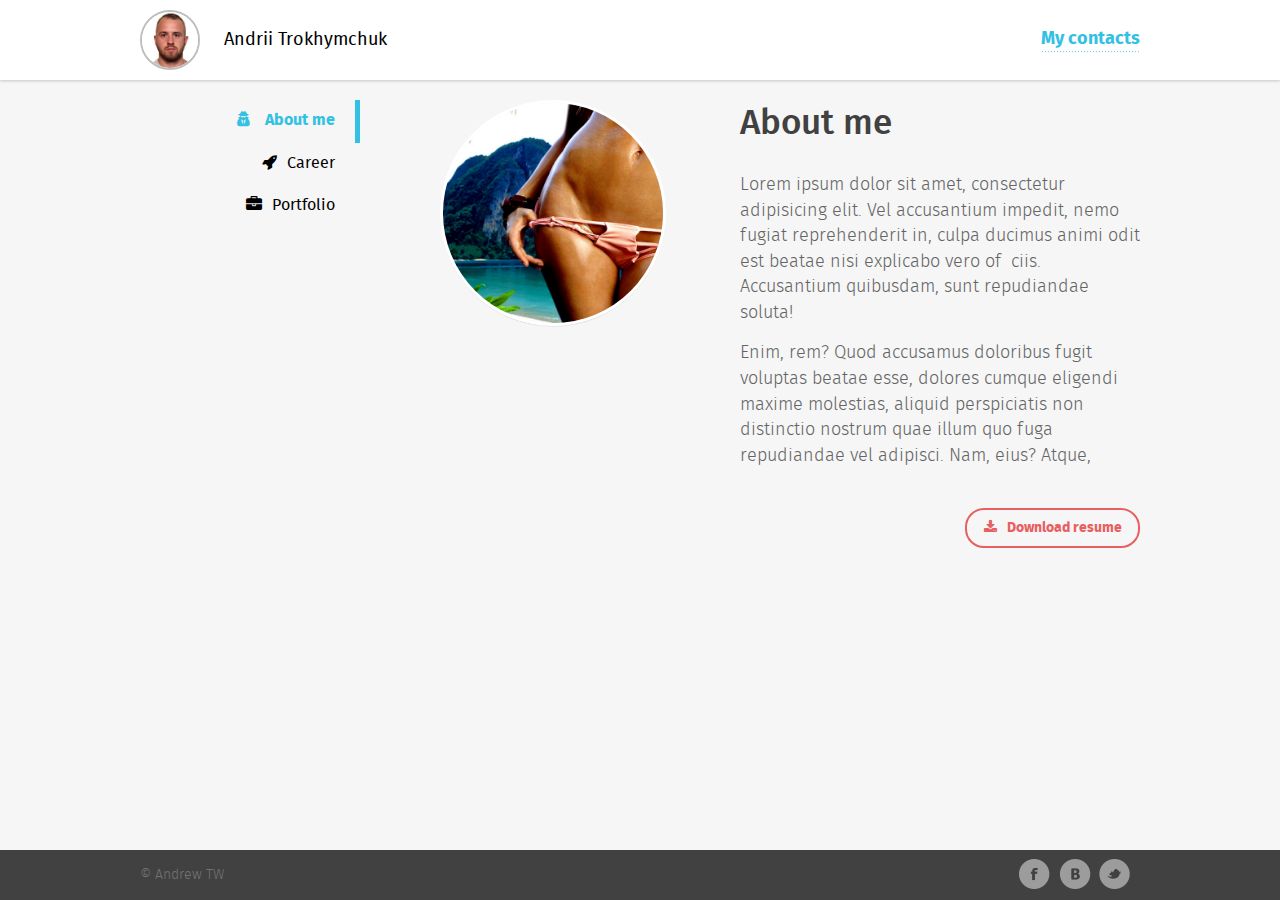
<file: index.html>
<!DOCTYPE html>
<html lang="en">

<head>
    <meta charset="UTF-8">
    <meta name="description" content="Andrew TW`s portfolio" />
    <meta name="keywords" content="сайт, приложение, html, css" />
    <meta name="author" content="Andrew TW" />
    <meta http-equiv="X-UA-Compatible" content="IE=edge,chrome=1">
    <meta name="viewport" content="width=960">


    <link rel="stylesheet" href="css/main.css">


    <script src="js/modernizr-custom.js"></script>
    <title>Porfolio</title>
</head>

<body>
    <!--[if lt IE 9]>
<p class="browsehappy">Ваш браузер <strong>устарел</strong>. Пожалуйста<a href="http://browsehappy.com/">обновите</a>
<![endif]-->
    <div class="wrapper">
        <div class="maincontent">
            <header class="header">
                <div class="container clearfix">
                    <div class="header__left">
                        <div class="user">
                            <div class="user__avatar">
                                <img src="img/IMG_6527.jpg" alt="Andrii Trokhymchuk" class="user__avatar-pic">
                            </div>
                            <div class="user__username">Andrii Trokhymchuk</div>
                        </div>
                    </div>
                    <div class="header__right">
                        <div class="contacts">
                            <a href="" class="contacts__dropdown_reff">My contacts</a>
                            <ul class="contacts__dropdown">
                                <li class="contacts__dropdown-item"></li>
                                <li class="contacts__dropdown-item"></li>
                                <li class="contacts__dropdown-item"></li>
                            </ul>
                        </div>
                    </div>
                </div>
            </header>
            <div class="content">
                <div class="container clearfix">

                    <!-- sidebar -->
                    <aside class="sidebar">
                        <nav class="nav">
                            <ul class="nav__list">
                                <li class="nav__item nav__item-active">
                                    <a href="#" class="nav__link">
                            <i class="fa fa-user-secret nav__link-icon"></i>
                            <span class="nav__link-text">About me</span></a>
                                </li>
                                <li class="nav__item"><a href="carier.html" class="nav__link"><i class="fa fa-rocket nav__link-icon"></i><span class="nav__link-text">Career</span></a></li>
                                <li class="nav__item">
                                    <a href="portfolio.html" class="nav__link">
                            <i class="fa fa-briefcase nav__link-icon"></i><span class="nav__link-text">Portfolio</span></a></li>
                            </ul>
                        </nav>
                    </aside>

                    <!-- page content -->
                    <main class="stuff">
                        <div class="about clearfix">
                            <div class="about__left">
                                <div class="about__pic">
                                    <img src="img/content/ava66.jpg" alt="" class="about__pic-item">
                                </div>
                            </div>
                            <div class="about__right">
                                <h1 class="content__title">About me</h1>
                                <div class="about__text text__block">
                                    <p>Lorem ipsum dolor sit amet, consectetur adipisicing elit. Vel accusantium impedit, nemo fugiat reprehenderit in, culpa ducimus animi odit est beatae nisi explicabo vero officiis. Accusantium quibusdam, sunt repudiandae soluta!</p>
                                    <p>Enim, rem? Quod accusamus doloribus fugit voluptas beatae esse, dolores cumque eligendi maxime molestias, aliquid perspiciatis non distinctio nostrum quae illum quo fuga repudiandae vel adipisci. Nam, eius? Atque, porro.</p>
                                    <p>Lorem ipsum dolor sit amet, consectetur adipisicing elit. Vel accusantium impedit, nemo fugiat reprehenderit in, culpa ducimus animi odit est beatae nisi explicabo vero officiis. Accusantium quibusdam, sunt repudiandae soluta!</p>
                                    <p>Enim, rem? Quod accusamus doloribus fugit voluptas beatae esse, dolores cumque eligendi maxime molestias, aliquid perspiciatis non distinctio nostrum quae illum quo fuga repudiandae vel adipisci. Nam, eius? Atque, porro.</p>
                                </div>
                                <div class="download">
                                    <a href="#" class="about__download-link" download><i class="fa fa-download" aria-hidden="true"></i><span class="about_download-text">Download resume</span></a>
                                </div>
                            </div>
                        </div>
                    </main>
                </div>
            </div>
        </div>
    </div>

    <!--    footer-->

    <footer class="footer">
        <div class="container clearfix">
            <div class="footer__left">
                <div class="copyright">&copy; Andrew TW</div>
            </div>
            <div class="footer__right">
                <ul class="socials">
                    <li class="socials__item">
                        <a href="#" class="socials__link socials__link_tw" alt="tw">

                        </a>
                    </li>
                    <li class="socials__item">
                        <a href="#" class="socials__link socials__link_vk" alt="vk">

						</a>
                    </li>
                    <li class="socials__item">
                        <a href="#" class="socials__link socials__link_fb" alt="fb">

						</a>
                    </li>
                </ul>
            </div>
        </div>
    </footer>

    <!-- scripts -->


</body>

</html>
</file>
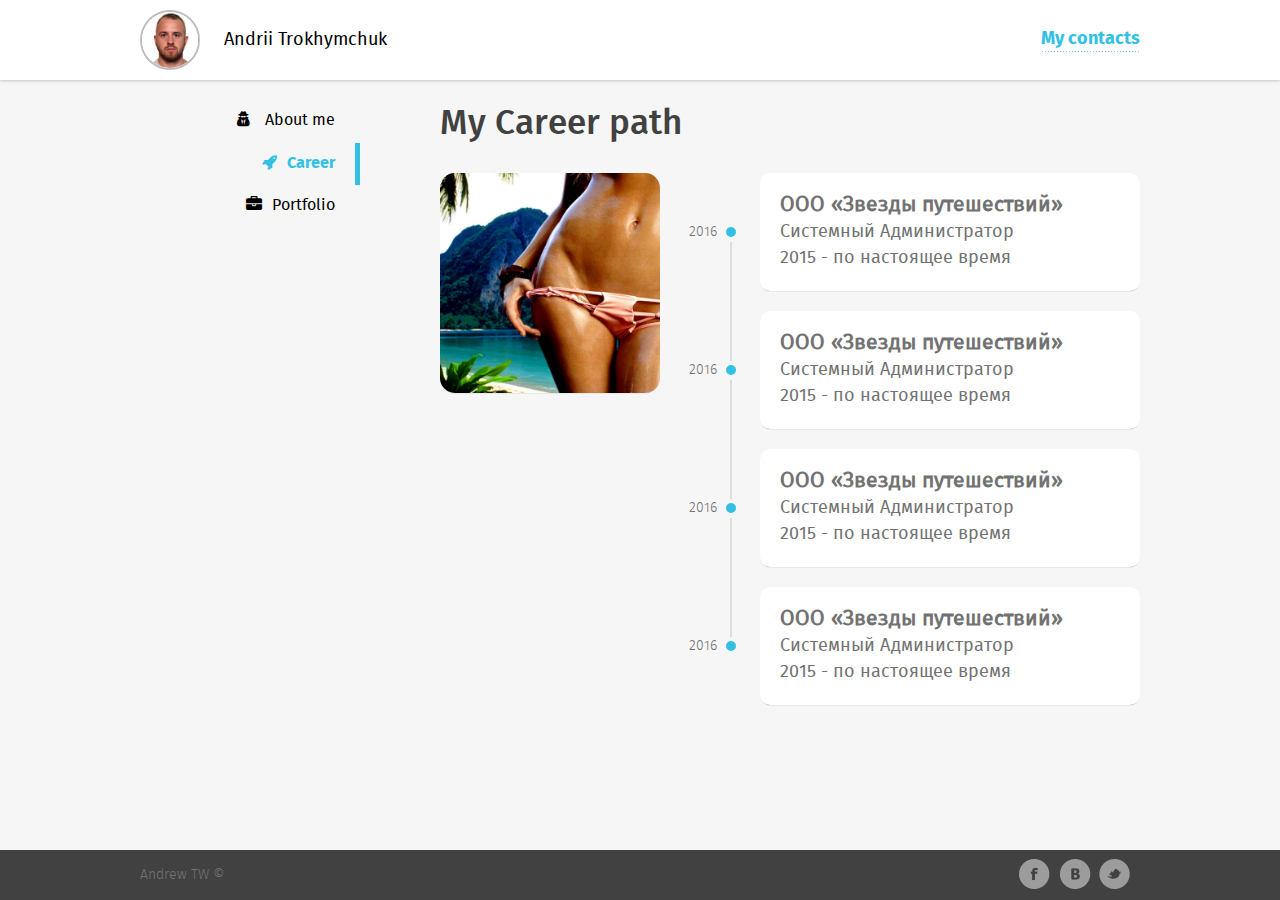
<file: carier.html>
<!DOCTYPE html>
<html lang="en">
<head>
    <meta charset="UTF-8">
    <meta name="description" content="Andrew TW`s portfolio" />
    <meta name="keywords" content="сайт, приложение, html, css" />
    <meta name="author" content="Andrew TW" />

    <meta http-equiv="X-UA-Compatible" content="IE=edge,chrome=1">
    <meta name="viewport" content="width=960">


    <link rel="stylesheet" href="css/main.css">


    <script src="js/modernizr-custom.js"></script>
    <title>Portfolio</title>
</head>

<body>
    <!--[if lt IE 9]>
<p class="browsehappy">Ваш браузер <strong>устарел</strong>. Пожалуйста<a href="http://browsehappy.com/">обновите</a>
<![endif]-->
    <div class="wrapper">
        <div class="maincontent">
            <header class="header">
                <div class="container clearfix">
                    <div class="header__left">
                        <div class="user">
                            <div class="user__avatar">
                                <img src="img/IMG_6527.jpg" alt="Andrii Trokhymchuk" class="user__avatar-pic">
                            </div>
                            <div class="user__username">Andrii Trokhymchuk</div>
                        </div>
                    </div>
                    <div class="header__right">
                        <div class="contacts">
                            <a href="" class="contacts__dropdown_reff">My contacts</a>
                            <ul class="contacts__dropdown">
                                <li class="contacts__dropdown-item"></li>
                                <li class="contacts__dropdown-item"></li>
                                <li class="contacts__dropdown-item"></li>
                            </ul>
                        </div>
                    </div>
                </div>
            </header>
            <div class="content">
                <div class="container clearfix">

                    <!-- sidebar -->
                    <aside class="sidebar">
                        <nav class="nav">
                            <ul class="nav__list">
                                <li class="nav__item">
                                    <a href="index.html" class="nav__link">
                            <i class="fa fa-user-secret nav__link-icon"></i>
                            <span class="nav__link-text">About me</span></a>
                                </li>
                                <li class="nav__item nav__item-active"><a href="#" class="nav__link"><i class="fa fa-rocket nav__link-icon"></i><span class="nav__link-text">Career</span></a></li>
                                <li class="nav__item">
                                    <a href="portfolio.html" class="nav__link">
                            <i class="fa fa-briefcase nav__link-icon"></i><span class="nav__link-text">Portfolio</span></a></li>
                            </ul>
                        </nav>
                    </aside>

                    <!-- page content -->
                    <main class="stuff">
                        <div class="career clearfix">
                            <h1 class="content__title">My Career path</h1>
                            <div class="career__left">
                                <div class="career__pic">
                                    <img src="/img/content/ava66.jpg" alt="" class="career__pic-item">
                                </div>
                            </div>
                            <div class="career__right">
                                <ul class="career__list">
                                    <li class="career__item">
                                        <div class="career__block">
                                            <div class="career__title">ООО «Звезды путешествий»</div>
                                            <div class="career__occ">Системный Администратор</div>
                                            <div class="career__date">2015 - по настоящее время</div>
                                            <div class="career__year">2016</div>
                                        </div>
                                    </li>
                                    <li class="career__item">
                                        <div class="career__block">
                                            <div class="career__title">ООО «Звезды путешествий»</div>
                                            <div class="career__occ">Системный Администратор</div>
                                            <div class="career__date">2015 - по настоящее время</div>
                                            <div class="career__year">2016</div>
                                        </div>
                                    </li>
                                    <li class="career__item">
                                        <div class="career__block">
                                            <div class="career__title">ООО «Звезды путешествий»</div>
                                            <div class="career__occ">Системный Администратор</div>
                                            <div class="career__date">2015 - по настоящее время</div>
                                            <div class="career__year">2016</div>
                                        </div>
                                    </li>
                                    <li class="career__item">
                                        <div class="career__block">
                                            <div class="career__title">ООО «Звезды путешествий»</div>
                                            <div class="career__occ">Системный Администратор</div>
                                            <div class="career__date">2015 - по настоящее время</div>
                                            <div class="career__year">2016</div>
                                        </div>
                                    </li>
                                </ul>
                            </div>
                        </div>
                    </main>
                </div>
            </div>
        </div>
    </div>

    <!--    footer-->

    <footer class="footer">
        <div class="container clearfix">
            <div class="footer__left">
                <div class="copyright">Andrew TW &copy;</div>
            </div>
            <div class="footer__right">
                <ul class="socials">
                    <li class="socials__item">
                        <a href="#" class="socials__link socials__link_tw" alt="tw">

                        </a>
                    </li>
                    <li class="socials__item">
                        <a href="#" class="socials__link socials__link_vk" alt="vk">

                        </a>
                    </li>
                    <li class="socials__item">
                        <a href="#" class="socials__link socials__link_fb" alt="fb">

                        </a>
                    </li>
                </ul>
            </div>
        </div>
    </footer>

    <!-- scripts -->


</body>
</html>
</file>
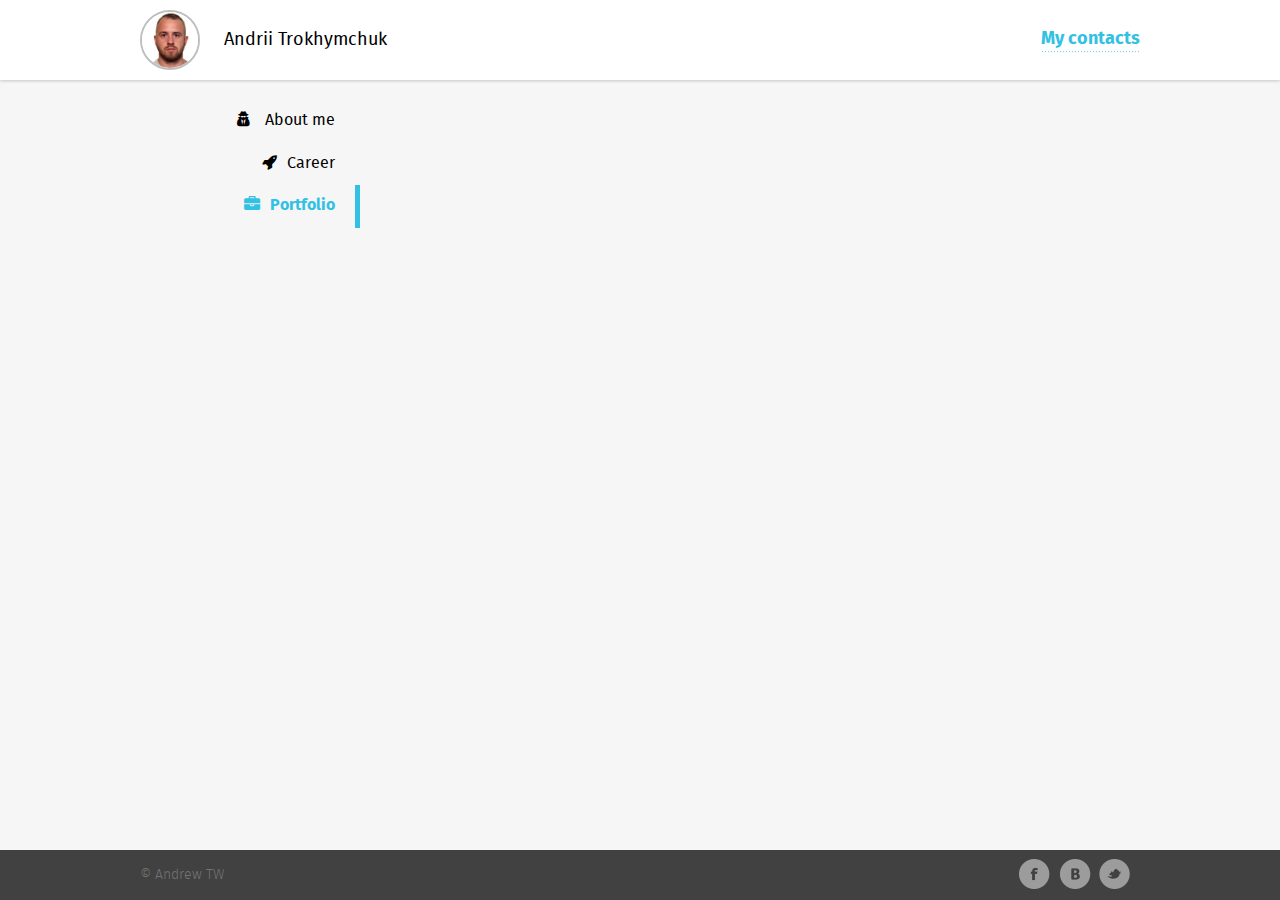
<file: portfolio.html>
<!DOCTYPE html>
<html lang="en">
<head>
    <meta charset="UTF-8">
    <meta name="description" content="Andrew TW`s portfolio" />
    <meta name="keywords" content="сайт, приложение, html, css" />
    <meta name="author" content="Andrew TW" />
    <meta http-equiv="X-UA-Compatible" content="IE=edge,chrome=1">
    <meta name="viewport" content="width=960">


    <link rel="stylesheet" href="css/main.css">


    <script src="js/modernizr-custom.js"></script>
    <title>Porfolio</title>
</head>

<body>
    <!--[if lt IE 9]>
<p class="browsehappy">Ваш браузер <strong>устарел</strong>. Пожалуйста<a href="http://browsehappy.com/">обновите</a>
<![endif]-->
    <div class="wrapper">
        <div class="maincontent">
            <header class="header">
                <div class="container clearfix">
                    <div class="header__left">
                        <div class="user">
                            <div class="user__avatar">
                                <img src="img/IMG_6527.jpg" alt="Andrii Trokhymchuk" class="user__avatar-pic">
                            </div>
                            <div class="user__username">Andrii Trokhymchuk</div>
                        </div>
                    </div>
                    <div class="header__right">
                        <div class="contacts">
                            <a href="" class="contacts__dropdown_reff">My contacts</a>
                            <ul class="contacts__dropdown">
                                <li class="contacts__dropdown-item"></li>
                                <li class="contacts__dropdown-item"></li>
                                <li class="contacts__dropdown-item"></li>
                            </ul>
                        </div>
                    </div>
                </div>
            </header>
            <div class="content">
                <div class="container clearfix">

                    <!-- sidebar -->
                    <aside class="sidebar">
                        <nav class="nav">
                            <ul class="nav__list">
                                <li class="nav__item">
                                    <a href="index.html" class="nav__link">
                            <i class="fa fa-user-secret nav__link-icon"></i>
                            <span class="nav__link-text">About me</span></a>
                                </li>
                                <li class="nav__item"><a href="carier.html" class="nav__link"><i class="fa fa-rocket nav__link-icon"></i><span class="nav__link-text">Career</span></a></li>
                                <li class="nav__item nav__item-active">
                                    <a href="#" class="nav__link">
                            <i class="fa fa-briefcase nav__link-icon"></i><span class="nav__link-text">Portfolio</span></a></li>
                            </ul>
                        </nav>
                    </aside>

                    <!-- page content -->
                    <main class="stuff">




                    </main>
                </div>
            </div>
        </div>
    </div>
    <footer class="footer">
        <div class="container clearfix">
            <div class="footer__left">
                <div class="copyright">&copy; Andrew TW</div>
            </div>
            <div class="footer__right">
                <ul class="socials">
                    <li class="socials__item">
                        <a href="#" class="socials__link socials__link_tw" alt="tw">

                        </a>
                    </li>
                    <li class="socials__item">
                        <a href="#" class="socials__link socials__link_vk" alt="vk">

                        </a>
                    </li>
                    <li class="socials__item">
                        <a href="#" class="socials__link socials__link_fb" alt="fb">

                        </a>
                    </li>
                </ul>
            </div>
        </div>
    </footer>
</body>
</html>
</file>
